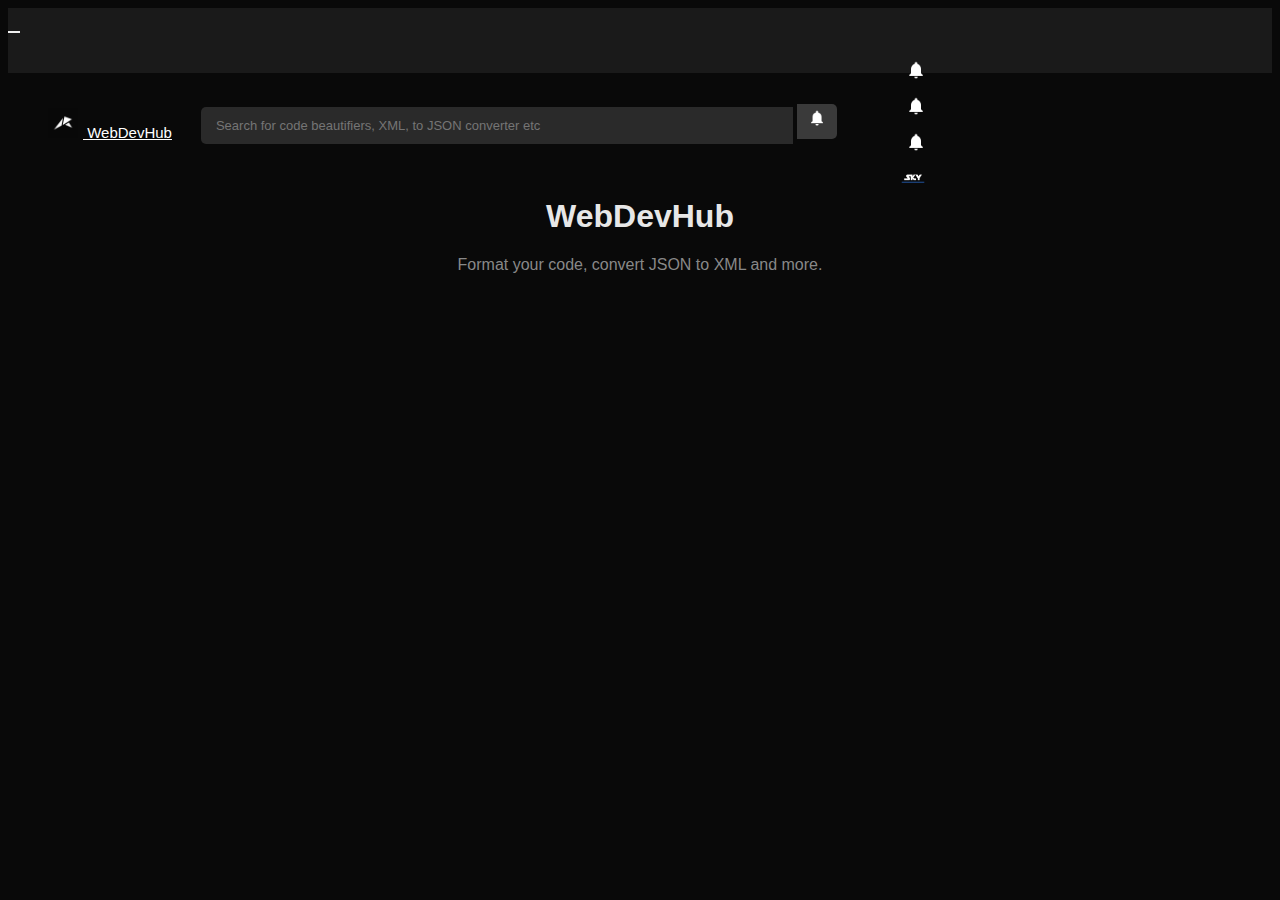
<file: index.html>
<!DOCTYPE html>
<html lang="en">

	<head>

		<!-- Tab Settings -->
		<title>WebDevHub</title>
		<!-- <link rel="shortcut icon" type="image/png" href="images/logos/256x256.jpg"/> -->
        
		<!-- Meta tags -->
        <meta charset="UTF-8">
        <meta name="viewport" content="width=device-width, initial-scale=1.0">
        
        <!-- Bootstrap & CSS -->
        <link href="https://cdn.jsdelivr.net/npm/bootstrap@5.0.0-beta3/dist/css/bootstrap.min.css" rel="stylesheet" integrity="sha384-eOJMYsd53ii+scO/bJGFsiCZc+5NDVN2yr8+0RDqr0Ql0h+rP48ckxlpbzKgwra6" crossorigin="anonymous">
        <link rel="stylesheet" href="style.css">
        
    </head>
    
	<body>
        <nav class="navbar navbar-expand-lg navbar-dark bg-dark fixed-top" aria-label="Tenth navbar example">
            <div class="container-fluid">
              <button class="navbar-toggler" type="button" data-bs-toggle="collapse" data-bs-target="#navbarsExample08" aria-controls="navbarsExample08" aria-expanded="false" aria-label="Toggle navigation">
                <span class="navbar-toggler-icon"></span>
              </button>
              <div class="collapse navbar-collapse justify-content-md-center" id="navbarsExample08">
                <ul class="navbar-nav">
                  <li class="nav-brand nav-item me-auto">
                    <a class="nav-link" href="#">
                        <img src="images/256x256.jpg" alt="Placeholder Logo" height="30px" width="30px">
                        WebDevHub
                    </a>
                  </li>
    
                  <ul class="mx-auto order-0 nav-search">
                    <input type="text" placeholder="Search for code beautifiers, XML, to JSON converter etc">
                    <button type="submit"><img src="images/notification.png"></button>
                  </ul>
    
                  <ul class="navbar ms-auto">
                    <li class="nav-item">
                      <input type="image" src="images/notification.png" class="nav-icons">
                    </li>
                    <li class="nav-item">
                      <input type="image" src="images/notification.png" class="nav-icons">
                    </li>
                    <li class="nav-item">
                      <input type="image" src="images/notification.png" class="nav-icons">
                    </li>
                    <li class="nav-profile nav-item">
                      <input type="image" src="images/avatar-placeholder.png" class="nav-icons">
                    </li>
                  </ul>
                </ul>
              </div>
            </div>
          </nav> 

        <div class="index-main">
            <div class="main-header">
                <h1>WebDevHub</h1>
                <span>Format your code, convert JSON to XML and more.</span>
            </div>
        </div>
    
        <script src="https://cdn.jsdelivr.net/npm/bootstrap@5.0.0-beta3/dist/js/bootstrap.bundle.min.js" integrity="sha384-JEW9xMcG8R+pH31jmWH6WWP0WintQrMb4s7ZOdauHnUtxwoG2vI5DkLtS3qm9Ekf" crossorigin="anonymous"></script>

    </body>

</html>
</file>
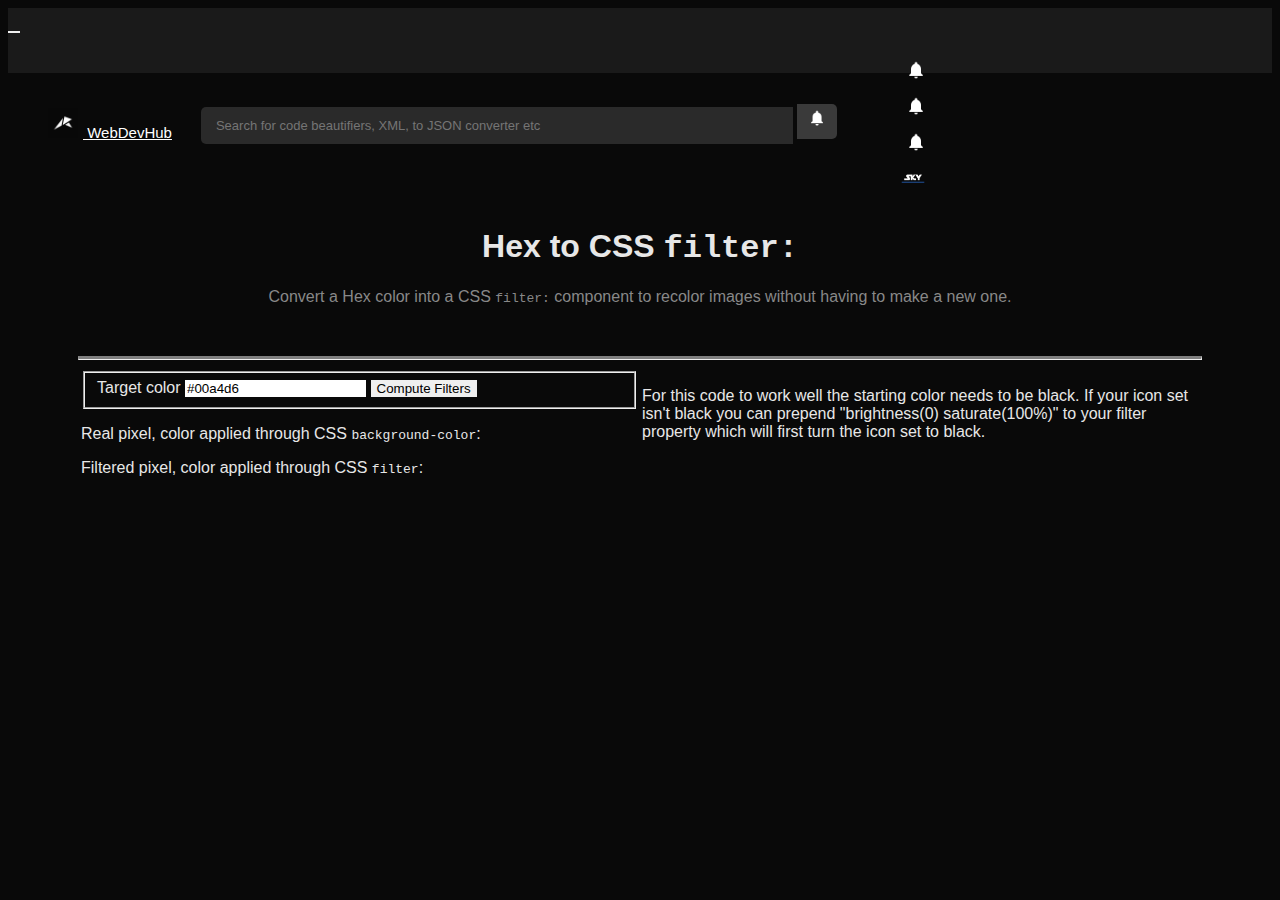
<file: hex-to-filter/index.html>
<!DOCTYPE html>
<html lang="en">

	<head>

		<!-- Tab Settings -->
		<title>Hex to Filter - WebDevHub</title>
		<!-- <link rel="shortcut icon" type="image/png" href="images/logos/256x256.jpg"/> -->
        
		<!-- Meta tags -->
        <meta charset="UTF-8">
        <meta name="viewport" content="width=device-width, initial-scale=1.0">
        
        <!-- Bootstrap & CSS -->
        <link href="https://cdn.jsdelivr.net/npm/bootstrap@5.0.0-beta3/dist/css/bootstrap.min.css" rel="stylesheet" integrity="sha384-eOJMYsd53ii+scO/bJGFsiCZc+5NDVN2yr8+0RDqr0Ql0h+rP48ckxlpbzKgwra6" crossorigin="anonymous">
        <link rel="stylesheet" href="../style.css">
        
    </head>
    
	<body>
        <nav class="navbar navbar-expand-lg navbar-dark bg-dark fixed-top" aria-label="Tenth navbar example">
            <div class="container-fluid">
              <button class="navbar-toggler" type="button" data-bs-toggle="collapse" data-bs-target="#navbarsExample08" aria-controls="navbarsExample08" aria-expanded="false" aria-label="Toggle navigation">
                <span class="navbar-toggler-icon"></span>
              </button>
              <div class="collapse navbar-collapse justify-content-md-center" id="navbarsExample08">
                <ul class="navbar-nav">
                  <li class="nav-brand nav-item me-auto">
                    <a class="nav-link" href="#">
                        <img src="../images/256x256.jpg" alt="Placeholder Logo" height="30px" width="30px">
                        WebDevHub
                    </a>
                  </li>
    
                  <ul class="mx-auto order-0 nav-search">
                    <input type="text" placeholder="Search for code beautifiers, XML, to JSON converter etc">
                    <button type="submit"><img src="../images/notification.png"></button>
                  </ul>
    
                  <ul class="navbar ms-auto">
                    <li class="nav-item">
                      <input type="image" src="../images/notification.png" class="nav-icons">
                    </li>
                    <li class="nav-item">
                      <input type="image" src="../images/notification.png" class="nav-icons">
                    </li>
                    <li class="nav-item">
                      <input type="image" src="../images/notification.png" class="nav-icons">
                    </li>
                    <li class="nav-profile nav-item">
                      <input type="image" src="../images/avatar-placeholder.png" class="nav-icons">
                    </li>
                  </ul>
                </ul>
              </div>
            </div>
          </nav> 

        <div class="index-main">
            <div class="hex-to-filter main-content-container">
                <div class="feature-main-header main-header">
                    <h1>Hex to CSS <code>filter:</code></h1>
                    <span>Convert a Hex color into a CSS <code>filter:</code> component to recolor images without 
                    having to make a new one.</span>
                    <hr>
                </div>
                <table>
                    <tr valign="top">
                      <td width="50%">
                        <fieldset>
                            <label>Target color</label>
                            <input class="target" type="text" placeholder="Target hex" value="#00a4d6">
                            <button onclick="executeFilter();" class="execute">Compute Filters</button>
                        </fieldset>

                        <p>Real pixel, color applied through CSS <code>background-color</code>:</p>
                        <div class="pixel realPixel"></div>
                  
                        <p>Filtered pixel, color applied through CSS <code>filter</code>:</p>
                        <div class="pixel filterPixel"></div>
                  
                        <p class="filterDetail"></p>
                        <p class="lossDetail"></p>
                      </td>
                      <td>
                        <p class="hex-to-filter-disclaimer">For this code to work well the starting color needs to be black. 
                            If your icon set isn't black you can prepend "brightness(0) saturate(100%)" 
                            to your filter property which will first turn the icon set to black.</p>
                      </td>
                    </tr>
                  </table>
            </div>
        </div>

        <script src="hexToFilter.js"></script>
        <script src="https://cdn.jsdelivr.net/npm/bootstrap@5.0.0-beta3/dist/js/bootstrap.bundle.min.js" integrity="sha384-JEW9xMcG8R+pH31jmWH6WWP0WintQrMb4s7ZOdauHnUtxwoG2vI5DkLtS3qm9Ekf" crossorigin="anonymous"></script>
        <script src="https://ajax.googleapis.com/ajax/libs/jquery/3.5.1/jquery.min.js"></script>

    </body>

</html>
</file>
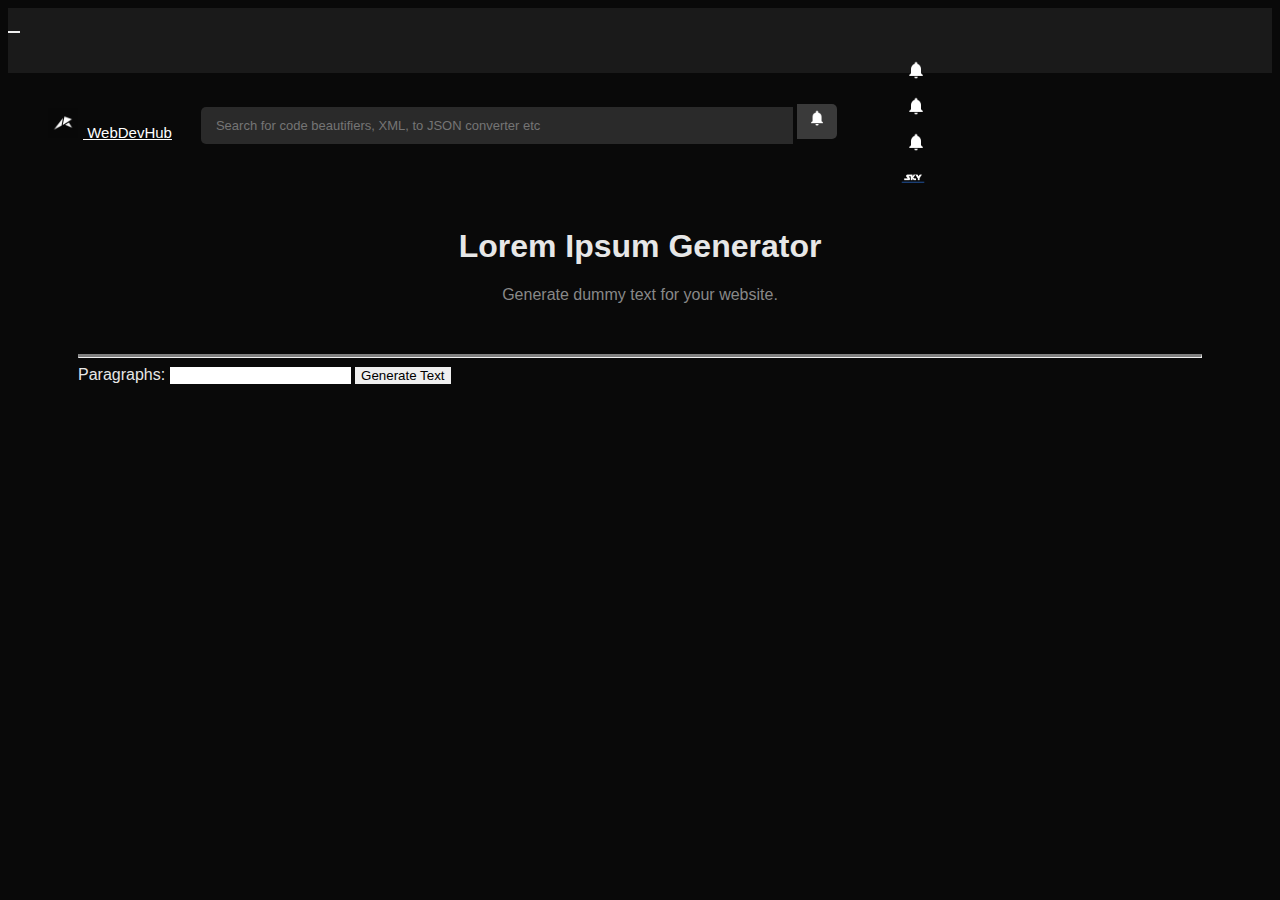
<file: lorem-ipsum-generator/index.html>
<!DOCTYPE html>
<html lang="en">

	<head>

		<!-- Tab Settings -->
		<title>Lorem Ipsum Generator - WebDevHub</title>
		<!-- <link rel="shortcut icon" type="image/png" href="images/logos/256x256.jpg"/> -->
        
		<!-- Meta tags -->
        <meta charset="UTF-8">
        <meta name="viewport" content="width=device-width, initial-scale=1.0">
        
        <!-- Bootstrap & CSS -->
        <link href="https://cdn.jsdelivr.net/npm/bootstrap@5.0.0-beta3/dist/css/bootstrap.min.css" rel="stylesheet" integrity="sha384-eOJMYsd53ii+scO/bJGFsiCZc+5NDVN2yr8+0RDqr0Ql0h+rP48ckxlpbzKgwra6" crossorigin="anonymous">
        <link rel="stylesheet" href="../style.css">
        
    </head>
    
	<body>
        <nav class="navbar navbar-expand-lg navbar-dark bg-dark fixed-top" aria-label="Tenth navbar example">
            <div class="container-fluid">
              <button class="navbar-toggler" type="button" data-bs-toggle="collapse" data-bs-target="#navbarsExample08" aria-controls="navbarsExample08" aria-expanded="false" aria-label="Toggle navigation">
                <span class="navbar-toggler-icon"></span>
              </button>
              <div class="collapse navbar-collapse justify-content-md-center" id="navbarsExample08">
                <ul class="navbar-nav">
                  <li class="nav-brand nav-item me-auto">
                    <a class="nav-link" href="../">
                        <img src="../images/256x256.jpg" alt="Placeholder Logo" height="30px" width="30px">
                        WebDevHub
                    </a>
                  </li>
    
                  <ul class="mx-auto order-0 nav-search">
                    <input type="text" placeholder="Search for code beautifiers, XML, to JSON converter etc">
                    <button type="submit"><img src="../images/notification.png"></button>
                  </ul>
    
                  <ul class="navbar ms-auto">
                    <li class="nav-item">
                      <input type="image" src="../images/notification.png" class="nav-icons">
                    </li>
                    <li class="nav-item">
                      <input type="image" src="../images/notification.png" class="nav-icons">
                    </li>
                    <li class="nav-item">
                      <input type="image" src="../images/notification.png" class="nav-icons">
                    </li>
                    <li class="nav-profile nav-item">
                      <input type="image" src="../images/avatar-placeholder.png" class="nav-icons">
                    </li>
                  </ul>
                </ul>
              </div>
            </div>
          </nav> 

        <div class="index-main">
            <div class="lorem-ipsum main-content-container">
                <div class="feature-main-header main-header">
                    <h1>Lorem Ipsum Generator</h1>
                    <span>Generate dummy text for your website.</span>
                    <hr>
                </div>
                <div class="lorem-ipsum-controls">
                  <span>Paragraphs:</span>
                  <input type="number" id="paragraph-count">
                  <input type="button" value="Generate Text" onclick="generateIpsum();">
                </div>
                <div id="paragraph-container">
                    <!-- Paragraphs Go Here -->
                </div>
            </div>
        </div>

        <script src="loremIpsumGenerator.js"></script>
        <script src="https://cdn.jsdelivr.net/npm/bootstrap@5.0.0-beta3/dist/js/bootstrap.bundle.min.js" integrity="sha384-JEW9xMcG8R+pH31jmWH6WWP0WintQrMb4s7ZOdauHnUtxwoG2vI5DkLtS3qm9Ekf" crossorigin="anonymous"></script>

    </body>

</html>
</file>
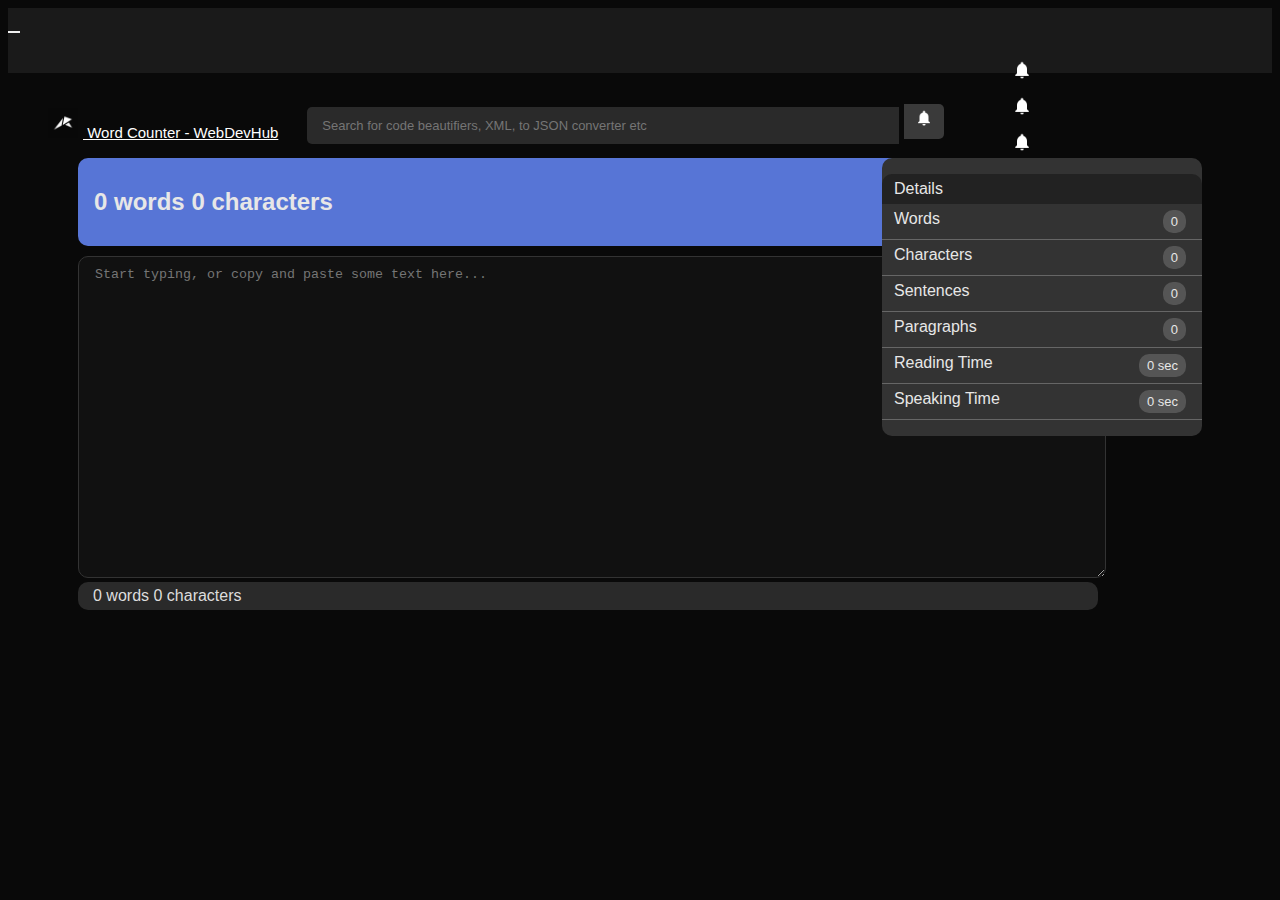
<file: word-counter/index.html>
<!DOCTYPE html>
<html lang="en">

	<head>

		<!-- Tab Settings -->
		<title>WebDevHub</title>
		<!-- <link rel="shortcut icon" type="image/png" href="images/logos/256x256.jpg"/> -->
        
		<!-- Meta tags -->
        <meta charset="UTF-8">
        <meta name="viewport" content="width=device-width, initial-scale=1.0">
        
        <!-- Bootstrap & CSS -->
        <link href="https://cdn.jsdelivr.net/npm/bootstrap@5.0.0-beta3/dist/css/bootstrap.min.css" rel="stylesheet" integrity="sha384-eOJMYsd53ii+scO/bJGFsiCZc+5NDVN2yr8+0RDqr0Ql0h+rP48ckxlpbzKgwra6" crossorigin="anonymous">
        <link rel="stylesheet" href="../style.css">
        
    </head>
    
	<body>
        <nav class="navbar navbar-expand-lg navbar-dark bg-dark fixed-top" aria-label="Tenth navbar example">
            <div class="container-fluid">
              <button class="navbar-toggler" type="button" data-bs-toggle="collapse" data-bs-target="#navbarsExample08" aria-controls="navbarsExample08" aria-expanded="false" aria-label="Toggle navigation">
                <span class="navbar-toggler-icon"></span>
              </button>
              <div class="collapse navbar-collapse justify-content-md-center" id="navbarsExample08">
                <ul class="navbar-nav">
                  <li class="nav-brand nav-item me-auto">
                    <a class="nav-link" href="#">
                        <img src="../images/256x256.jpg" alt="Placeholder Logo" height="30px" width="30px">
                        Word Counter - WebDevHub
                    </a>
                  </li>
    
                  <ul class="mx-auto order-0 nav-search">
                    <input type="text" placeholder="Search for code beautifiers, XML, to JSON converter etc">
                    <button type="submit"><img src="../images/notification.png"></button>
                  </ul>
    
                  <ul class="navbar ms-auto">
                    <li class="nav-item">
                      <input type="image" src="../images/notification.png" class="nav-icons">
                    </li>
                    <li class="nav-item">
                      <input type="image" src="../images/notification.png" class="nav-icons">
                    </li>
                    <li class="nav-item">
                      <input type="image" src="../images/notification.png" class="nav-icons">
                    </li>
                    <li class="nav-profile nav-item">
                      <input type="image" src="../images/avatar-placeholder.png" class="nav-icons">
                    </li>
                  </ul>
                </ul>
              </div>
            </div>
          </nav> 

        <div class="index-main">
            <div class="word-counter main-content-container">
                <div class="word-counter-header">
                    <h2><span class="word-count">0 words</span> <span class=char-count>0 characters</span></h2>
                </div>
                <textarea id="counter-input" rows="20" placeholder="Start typing, or copy and paste some text here..."></textarea>
                <div class="word-counter-footer">
                    <span class="word-count">0 words</span> <span class=char-count>0 characters</span>
                </div>
                <div class="word-counter-sidebar">
                    <ul>
                        <li class="word-counter-sidebar-header">Details</li>
                        <li>Words<span id="word-count-small">0</span></li>
                        <li>Characters<span id="char-count-small">0</span></li>
                        <li>Sentences<span id="sentance-count">0</span></li>
                        <li>Paragraphs<span id="paragraph-count">0</span></li>
                        <!-- <li>Reading Level<span>N/A</span></li> -->
                        <li>Reading Time<span id="reading-time">0 sec</span></li>
                        <li>Speaking Time<span id="speaking-time">0 sec</span></li>
                    </ul>
                </div>
            </div>
        </div>

        <script src="wordCounter.js"></script>
        <script src="https://cdn.jsdelivr.net/npm/bootstrap@5.0.0-beta3/dist/js/bootstrap.bundle.min.js" integrity="sha384-JEW9xMcG8R+pH31jmWH6WWP0WintQrMb4s7ZOdauHnUtxwoG2vI5DkLtS3qm9Ekf" crossorigin="anonymous"></script>

    </body>

</html>
</file>
<file: style.css>
/* Main HTML Styling */
html, body {
    max-width: 100%;
    overflow-x: hidden;
    scroll-behavior: smooth;
    background-color: #090909;
    font-family: -apple-system, BlinkMacSystemFont, 'Segoe UI', Roboto, Oxygen, Ubuntu, Cantarell, 'Open Sans', 'Helvetica Neue', sans-serif;
    color: #e7e7e7;
}
input, button, textarea {
    border: none;
}
input:focus, textarea:focus {
    outline: none;
}
.index-main {
    padding: 40px;
    padding-top: 55px;
}
.link-icon {
    filter: invert(47%) sepia(8%) saturate(0%) hue-rotate(297deg) brightness(97%) contrast(93%);
    margin-bottom: 0px !important;
    width: 20px !important;
    height: 20px !important;
}

/* Navbar Styling */
.bg-dark {
    padding-top: 10px;
    height: 55px;
    background-color: #1a1a1a !important;
}
.navbar-nav {
    display: flex;
    align-items: center;
    margin-bottom: 4px;
    max-width: calc(1400px - 80px);
    width: 100%;
}
.nav-brand, .nav-brand .nav-link {
    color: white !important;
    margin-left: 0px !important;
    padding-left: 0px !important;
    transition: 0s;
}
.nav-brand:hover, .nav-profile:hover {
    background-color: transparent !important;
}
.nav-search {
    position: relative;
    flex-basis: 51.5%;
    padding-left: 15px;
}
.nav-search input {
    padding-left: 15px;
    border-radius: 5px 0 0 5px;
    width: 575px;
    height: 35px;
    background-color: #2a2a2a;
    color: #ddd;
    font-size: 13px;
}
.nav-search input:focus {
    box-shadow: 0 0 0 1px #00a2ff;
    background-color: #0d0d0d;
    transition: 0.1s;
}
.nav-search button {
    border-radius: 0 5px 5px 0;
    width: 40px;
    height: 35px;
    background-color: #3a3a3a;
}
.nav-search button img {
    margin-bottom: 3px;
    width: 18px;
}
.nav-profile {
    padding: 0px !important;
}
.nav-profile input {
    border-radius: 50%;
    width: 30px;
    height: 30px;
    object-fit: cover;
}
.nav-profile input:focus {
    box-shadow: 0 0 0 1px #00a2ff;
}
.nav-item {
    display: flex;
    align-items: center;
    margin-left: 6px;
    margin-right: 6px;
    padding-left: 8px;
    padding-right: 8px;
    height: 36px;
    font-size: 15px;
}
.nav-item:hover {
    transition: 0.2s;
    border-radius: 100%;
    background-color: #272727;
}
.nav-item img {
    margin-right: 5px;
}
.nav-icons {
    width: 20px;
}

/* Header */
.main-header {
    margin-top: 70px;
    text-align: center;
}
.main-header h1 {
    font-size: 32px;
}
.main-header span {
    color: #888;
}
.main-header hr {
    margin-top: 50px;
    border-top: 3px solid;
}

/* Feature Buttons */
.feature-container {
    display: flex;
    flex-flow: row wrap;
    justify-content: center;
}
.feature-container a {
    padding: 20px;
    padding-left: 20px;
    padding-right: 20px;
    margin: 10px;
    border-radius: 40px;
    width: 245px;
    background-color: #191919;
    color: #eee;
    text-decoration: none;
    text-align: center;
    transition: 0.2s;
}
.feature-container a:hover {
    background-color: #0077ff;
    box-shadow: none;
}
.feature-container a code {
    padding: 3px;
    padding-left: 6px;
    padding-right: 6px;
    border-radius: 5px;
    background-color: #3a3a3a;
    font-size: 15px;
}
.functional {
    box-shadow: 0 0 0 1px #00a2ff;
}

/* Main Feature Styling */
.main-content-container {
    padding: 30px;
    margin: 0 auto;
    max-width: 1400px;
}

/* Word Counter */
.word-counter {
    position: relative;
}
.word-counter textarea, .word-counter-header, .word-counter-footer {
    padding: 10px;
    padding-left: 16px;
    border-radius: 10px;
    width: 1000px;
    color: #ddd
}
.word-counter textarea {
    border: 1px solid #333;
    background-color: #111;
}
.word-counter textarea:focus {
    box-shadow: 0 0 0 1px #00a2ff;
}
.word-counter-header {
    margin-bottom: 10px;
    background-color: #5775d6;
    color: #e7e7e7;
}
.word-counter-footer {
    padding: 5px;
    padding-left: 15px;
    background-color: #2a2a2a;
    font-weight: 500;
}
.word-counter-sidebar {
    position: absolute;
    top: 30px;
    right: 30px;
    border-radius: 10px;
    width: 320px;
    background-color: #333;
}
.word-counter-sidebar ul {
    padding-left: 0px;
    list-style-type: none;
}
.word-counter-sidebar li {
    display: flex;
    justify-content: space-between;
    padding: 6px;
    padding-left: 12px;
    padding-right: 16px;
    border-bottom: 1px solid #666;
}
.word-counter-sidebar li span {
    padding-left: 8px;
    padding-right: 8px;
    border-radius: 10px;
    background-color: #555;
    font-size: 13px;
    line-height: 23px;
}
.word-counter-sidebar-header {
    border-radius: 10px 10px 0 0;
    background-color: #222;
    font-weight: 500;
    border-bottom: none !important;
}
</file>
